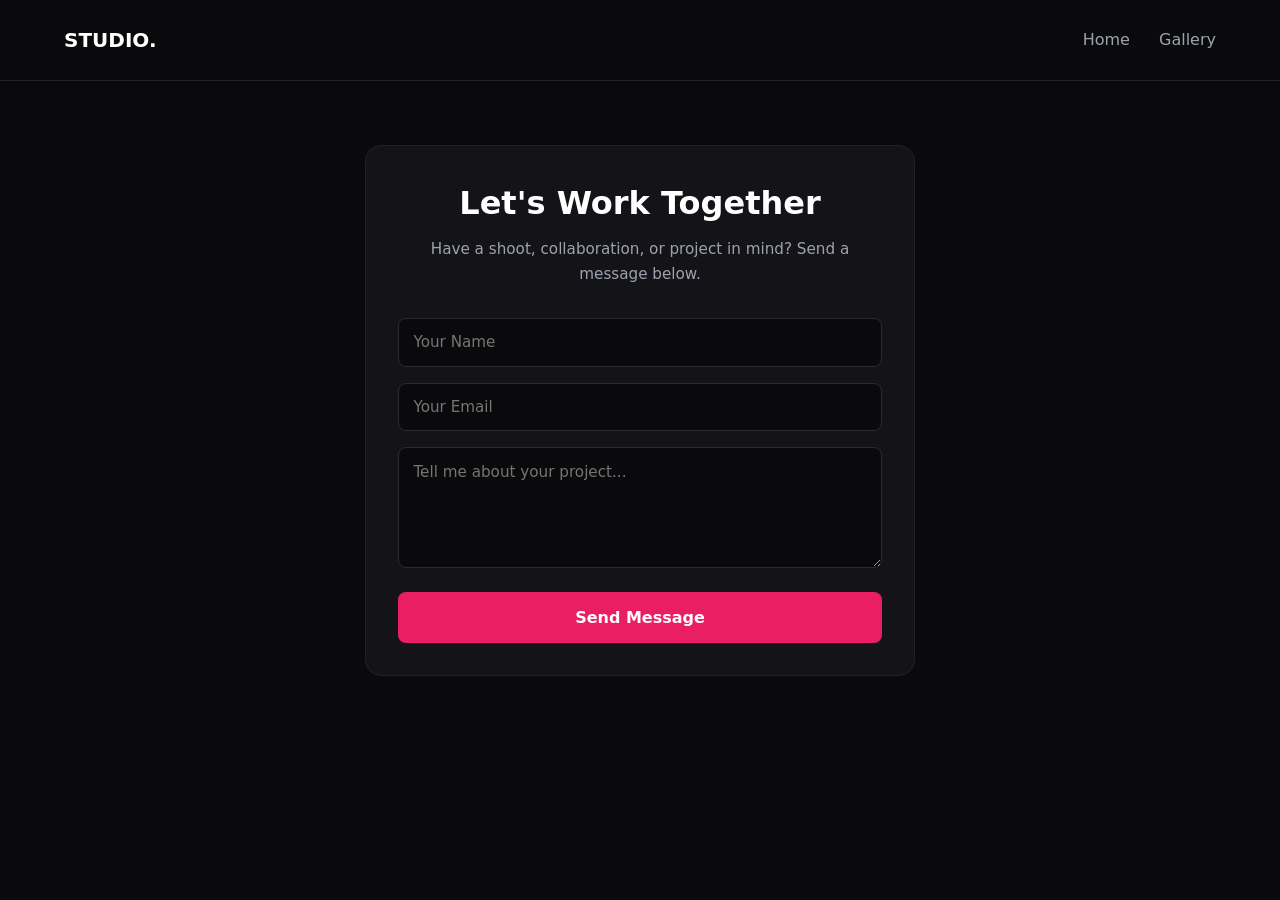
<file: contact.html>
<!DOCTYPE html>
<html lang="en">
<head>
    <meta charset="UTF-8">
    <meta name="viewport" content="width=device-width, initial-scale=1.0">
    <title>Get in Touch | Visual Portfolio</title>
    <style>
        :root {
            --bg-dark: #0a0a0c;
            --card-bg: #141418;
            --accent: #e91e63;
            --text-main: #ffffff;
            --text-muted: #9ca3af;
        }
        * { box-sizing: border-box; margin: 0; padding: 0; font-family: system-ui, -apple-system, sans-serif; }
        body { background-color: var(--bg-dark); color: var(--text-main); line-height: 1.6; }
        header { display: flex; justify-content: space-between; align-items: center; padding: 1.5rem 5%; border-bottom: 1px solid #222; }
        .logo { font-weight: 800; font-size: 1.25rem; color: var(--text-main); text-decoration: none; }
        .nav-links a { color: var(--text-muted); text-decoration: none; margin-left: 1.5rem; }
        .contact-box { max-width: 550px; margin: 4rem auto; padding: 2rem; background: var(--card-bg); border-radius: 16px; border: 1px solid #222; }
        h1 { text-align: center; margin-bottom: 0.5rem; }
        p { text-align: center; color: var(--text-muted); margin-bottom: 2rem; font-size: 0.95rem; }
        input, textarea {
            width: 100%; padding: 0.9rem; margin-bottom: 1rem; background: #0a0a0c;
            border: 1px solid #2a2a30; border-radius: 8px; color: white; font-size: 0.95rem;
        }
        button {
            width: 100%; padding: 1rem; background: var(--accent); color: white; border: none;
            border-radius: 8px; font-weight: 600; font-size: 1rem; cursor: pointer;
        }
    </style>
</head>
<body>
    <header>
        <a href="index.html" class="logo">STUDIO.</a>
        <nav class="nav-links">
            <a href="index.html">Home</a>
            <a href="gallery.html">Gallery</a>
        </nav>
    </header>

    <div class="contact-box">
        <h1>Let's Work Together</h1>
        <p>Have a shoot, collaboration, or project in mind? Send a message below.</p>
        
        <!-- Formsubmit sends messages directly to your Gmail without needing a backend -->
        <form action="https://formsubmit.co/owinohjohn4075@gmail.com" method="POST">
            <input type="text" name="name" placeholder="Your Name" required>
            <input type="email" name="email" placeholder="Your Email" required>
            <textarea name="message" rows="5" placeholder="Tell me about your project..." required></textarea>
            <button type="submit">Send Message</button>
        </form>
    </div>
</body>
</html>
</file>
